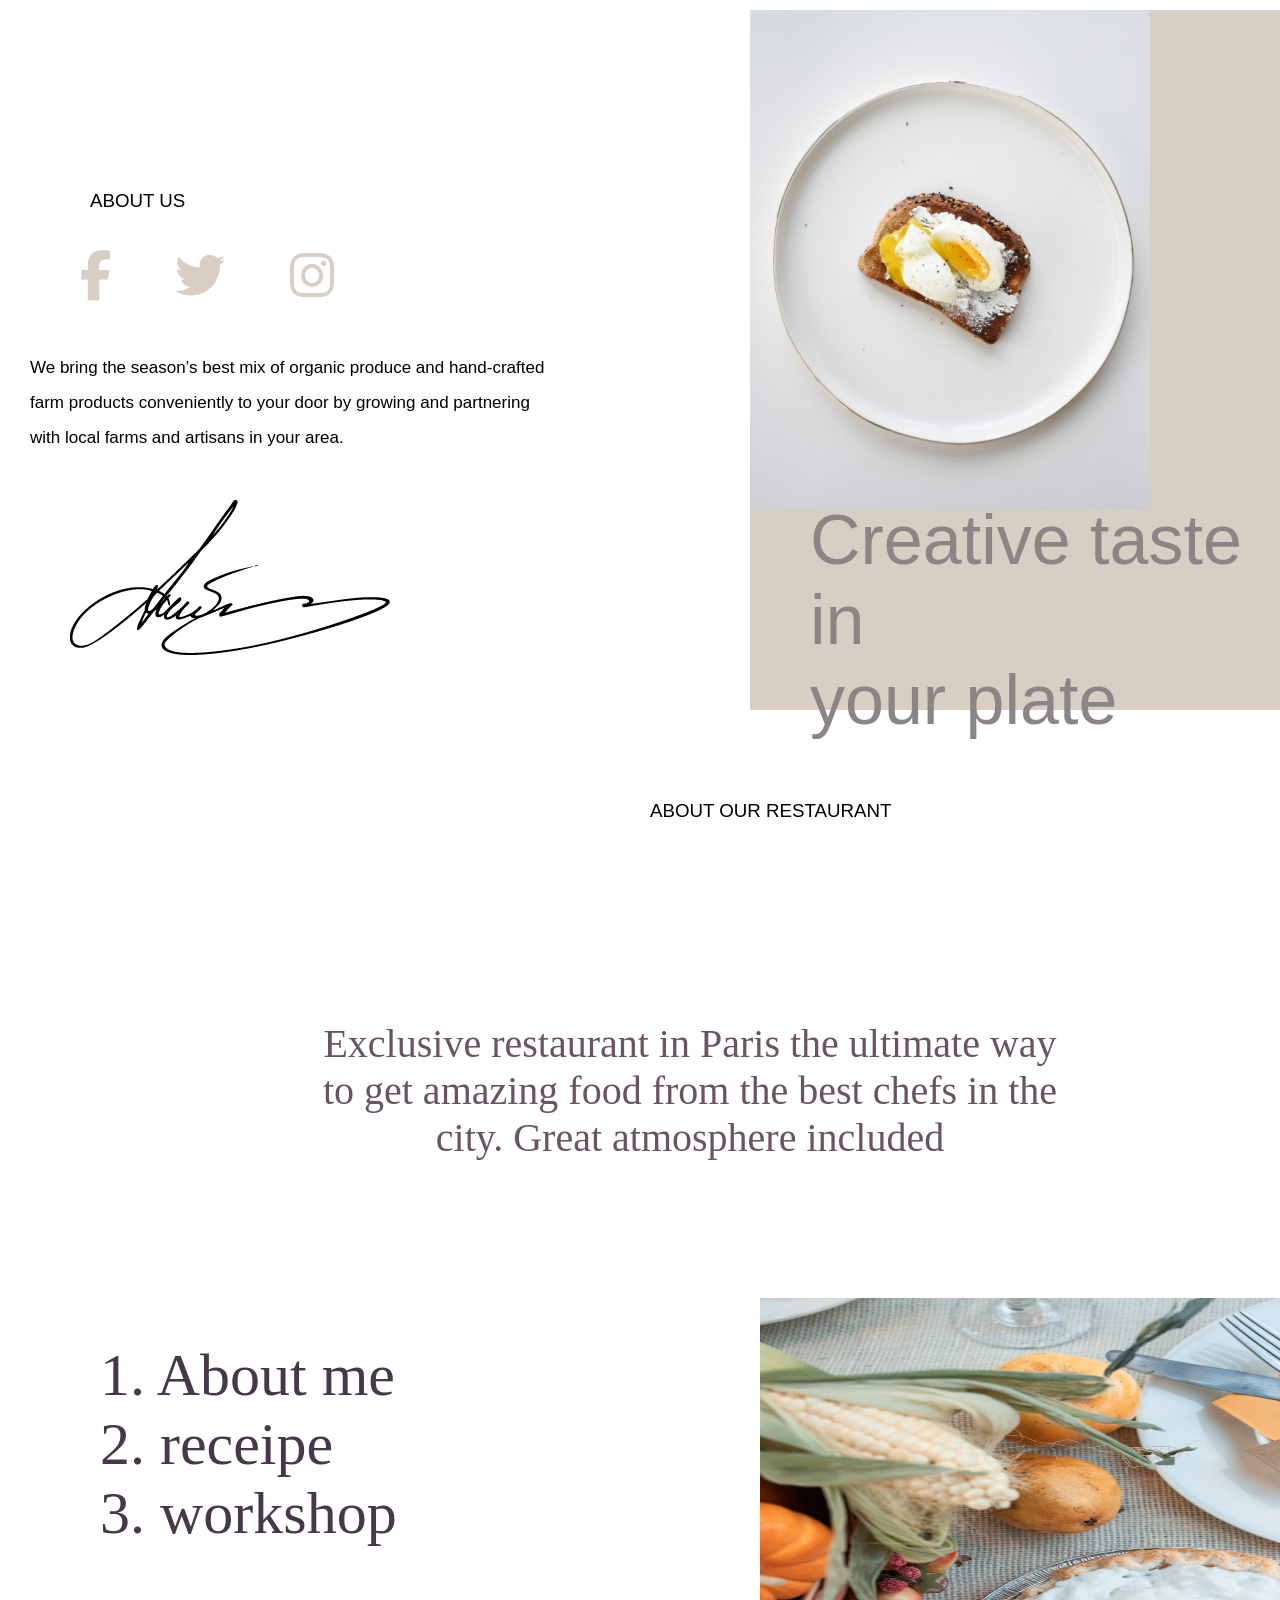
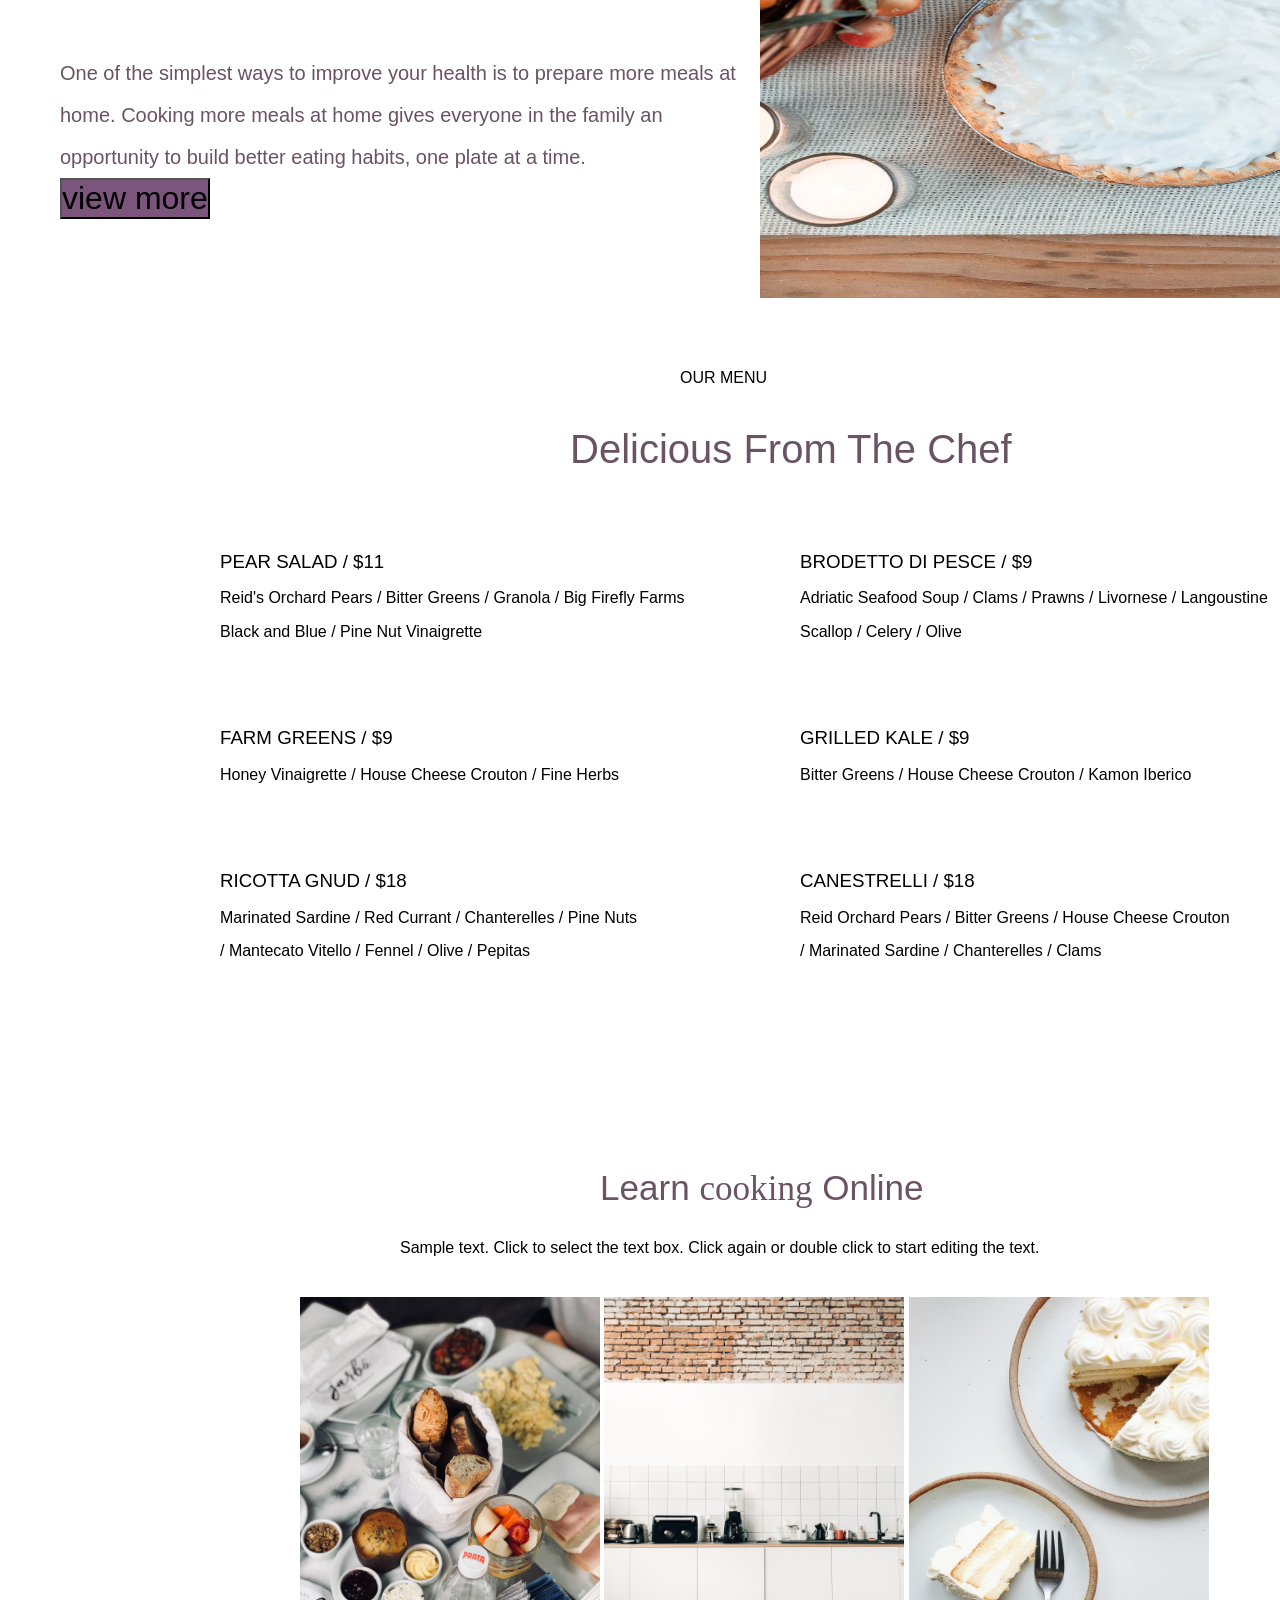
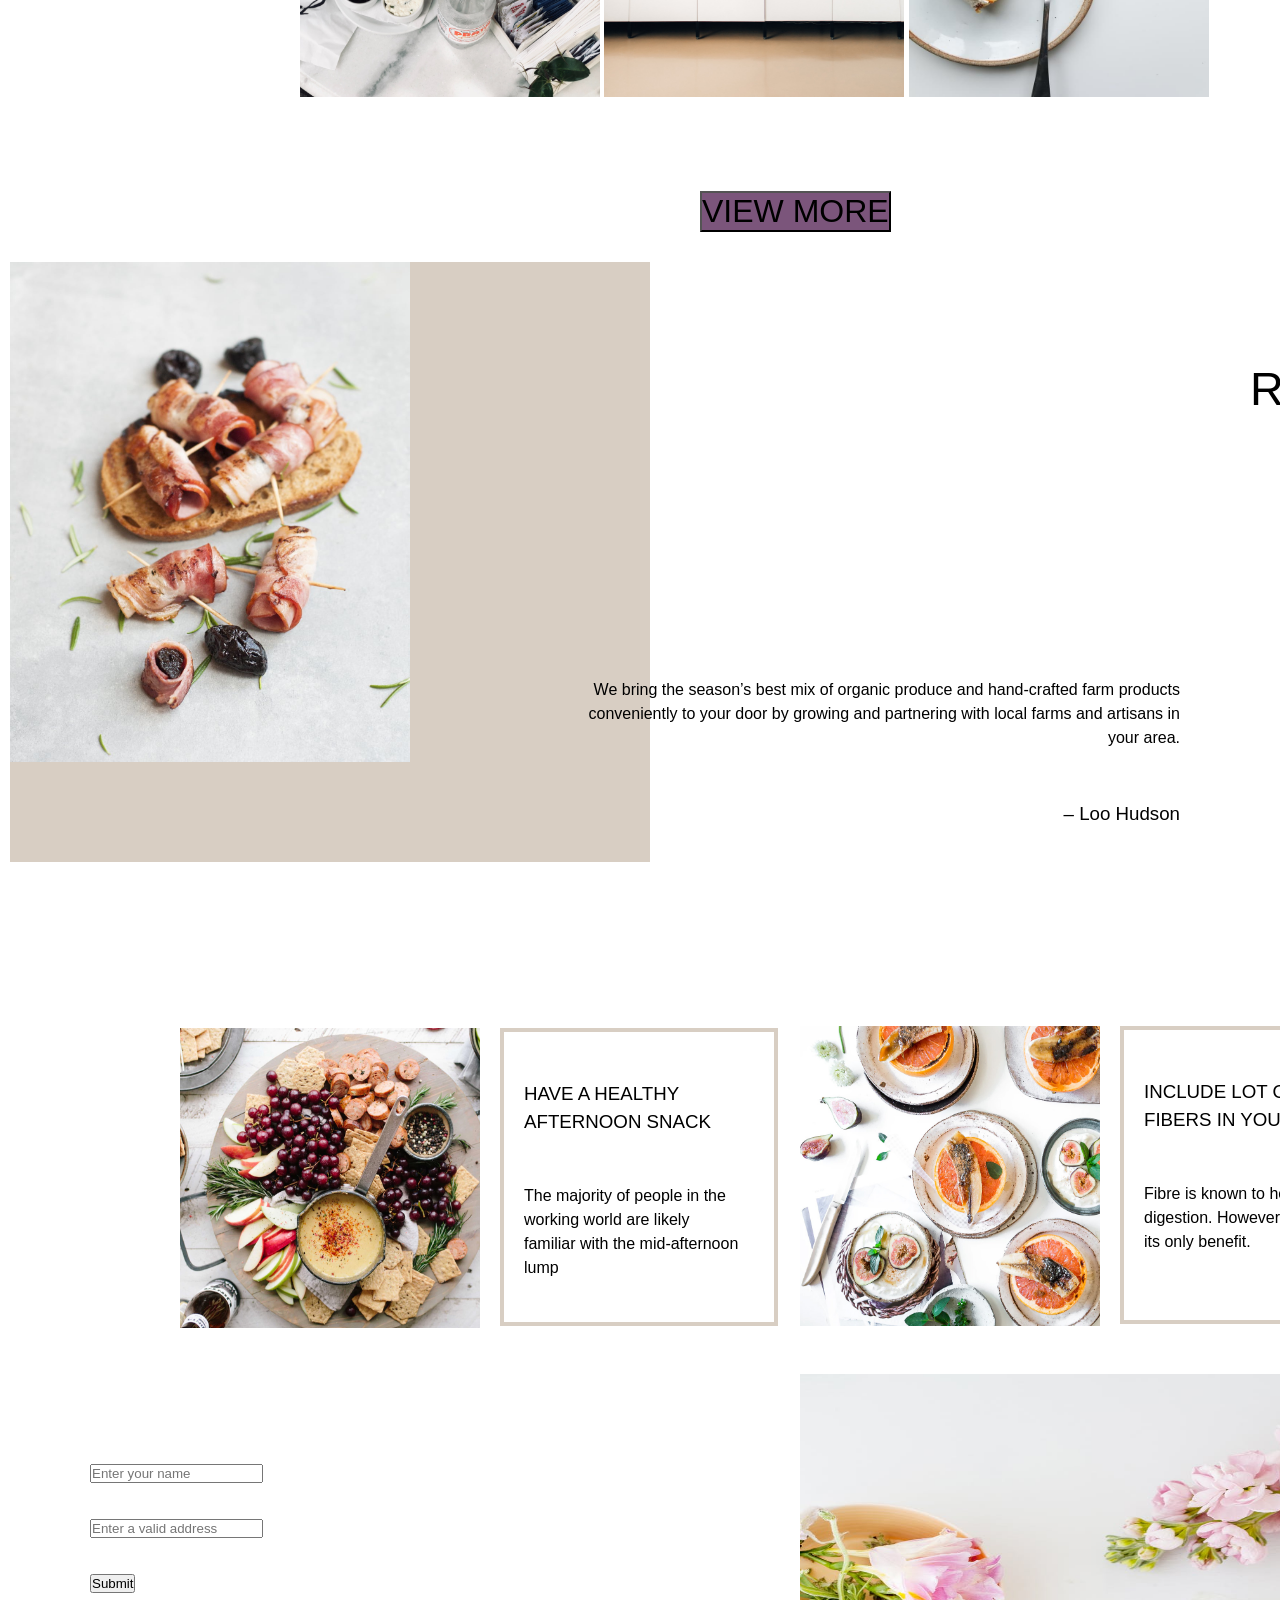
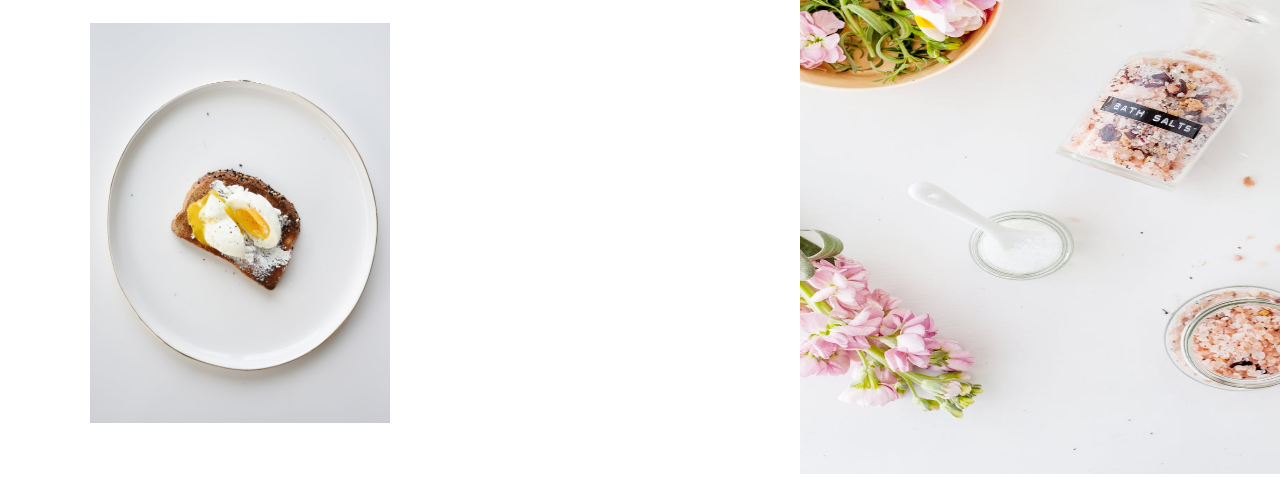
<file: index.html>
<!DOCTYPE html>
<html lang="en">

<head>
    <meta charset="UTF-8">
    <meta name="viewport" content="width=device-width, initial-scale=1.0">
    <title>replica</title>
    <link rel="stylesheet" href="https://cdnjs.cloudflare.com/ajax/libs/font-awesome/6.4.0/css/all.min.css">
    <link rel="stylesheet" href="style.css">
    <meta name="viewport" content="width=device-width, initial-scale=1.0">
</head>

<body>
    <div class="a">
        <div id="a">
            <h3>ABOUT US</h3>
        </div>
        <div class="b">
            <i class="fa-brands fa-facebook-f"></i>
            <i class="fa-brands fa-twitter"></i>
            <i class="fa-brands fa-instagram"></i>
        </div>
        <div class="c">
            <p class="p1">We bring the season’s best mix of organic produce and hand-crafted <br>farm products
                conveniently to
                your door by growing
                and partnering <br>with local farms and artisans in your area.</p>

        </div>
    </div>
    <div id="b">
        <img src="./images/10016.jpeg" alt="" width="400px" height="500px">
    </div>
    <h2>Creative taste in<br> your plate</h2>
    <div id="e">
        <img src="./images/10008.png">
    </div>
    <div class="d">
        <div id="about">
            <h3>ABOUT OUR RESTAURANT</h3>
        </div>
        <p class="p2">Exclusive<span style=font-family:fantasy;> restaurant in Paris</span> the ultimate way<br> to get
            amazing
            food from the best chefs in the
            <br>city.<span style=font-family:fantasy;> Great atmosphere included
            </span>
        </p>
        <ol>
            1. About me<br>
            <span style=font-family:fantasy;>2. receipe</span><br>
            3. workshop<br>
        </ol>
        <div id="f">
            <img src="./images/10017.jpeg" alt="" width="750px" height="600px">
            <p class="p3">One of the simplest ways to improve your health is to prepare more meals at<br> home. Cooking
                more meals at home gives
                everyone in the family an<br> opportunity to build better eating habits, one plate at a time.</p>
            <div id="button">
                <button type="button" id="view-more-action">view more</button>
            </div>
        </div>
        <div id="g">
            <h4>OUR MENU</h4>
        </div>
        <p class="p5"> Delicious From The Chef</p>
        <div class="menu-container">
            <div class="menu-item">
                <h3>PEAR SALAD / $11</h3>
                <p class="p6">Reid's Orchard Pears / Bitter Greens / Granola / Big Firefly Farms<br> Black and Blue /
                    Pine
                    Nut
                    Vinaigrette</p>
            </div>
            <div class="menu-item">
                <h3>BRODETTO DI PESCE / $9</h3>
                <p class="p7">Adriatic Seafood Soup / Clams / Prawns / Livornese / Langoustine<br> Scallop / Celery /
                    Olive
                </p>
            </div>

            <div class="menu-item">
                <h3>FARM GREENS / $9</h3>
                <p class="p8">Honey Vinaigrette / House Cheese Crouton / Fine Herbs</p>
            </div>

            <div class="menu-item">
                <h3>GRILLED KALE / $9</h3>
                <p class="p9">Bitter Greens / House Cheese Crouton / Kamon Iberico</p>
            </div>

            <div class="menu-item">
                <h3>RICOTTA GNUD / $18</h3>
                <p class="p10">Marinated Sardine / Red Currant / Chanterelles / Pine Nuts <br>/ Mantecato Vitello /
                    Fennel /
                    Olive /
                    Pepitas</p>
            </div>

            <div class="menu-item">
                <h3>CANESTRELLI / $18</h3>
                <p class="p11">Reid Orchard Pears / Bitter Greens / House Cheese Crouton <br>/ Marinated Sardine /
                    Chanterelles /
                    Clams</p>
            </div>
        </div>
        <div id="learn">
            <h3>Learn <span style=font-family:cursive>cooking</span> Online</h3>
        </div>
        <div id="learn-more">
            <p class="p12">Sample text. Click to select the text box. Click again or double click to start editing
                the text.</p>
        </div>
        <div id="images">
            <img src="./images/10013.jpg" alt="" width="300px" height="400px">
            <img src="./images/10012.jpg" alt="" width="300px" height="400px">
            <img src="./images/10009.jpg" alt="" width="300px" height="400px">
        </div>
        <div id="button2">
            <button type="button" id="view-more-action">VIEW MORE</button>
        </div>
        <div id="final-image">
            <img src="./images/10015.jpeg" alt="" width="400px" height="500px">
        </div>
        <div id="h">
            <h3>Reviews</h3>
        </div>
        <div class="bakery">
            <h3> B A K E R Y </h3>
        </div>
        <div id="quatation">
            <i class="fa-solid fa-quote-left"></i>
        </div>
        <div class="review">
            <p class="p13">We bring the season’s best mix of organic produce and hand-crafted farm products<br>
                conveniently
                to your door by growing
                and partnering with local farms and artisans in<br> your area.</p>
            </p>
            <div id="author">
                <h3>– Loo Hudson</h3>
            </div>
            <div class="h">
                <img src="./images/10018.jpeg" alt="" width="300px" height="300px">
            </div>
            <div id="k">
                <h3><br>HAVE A HEALTHY<br> AFTERNOON SNACK</h3><br><br>
                <p class="p14">The majority of people in the<br> working world are likely <br>familiar with the
                    mid-afternoon <br>lump</p>
            </div>
            <div id="l">
                <img src="./images/10019.jpeg" alt="" width="300px" height="300px">
            </div>
            <div id="m">
                <h3><br>INCLUDE LOT OF <BR>FIBERS IN YOUR DIET</h3><br><br>
                <p class="p15">Fibre is known to help aid with<br> digestion. However, that’s not<br> its only benefit.
                </p>
            </div>
        </div>
        <div id="n">
            <img src="./images/10020.jpeg" alt="" width="700px" height="700px">
        </div>
        <div id="o">
            <div class="form">
                <input type="name" placeholder="Enter your name"><br>
                <input type="address" placeholder="Enter a valid address"><br>
                <button type="submit">Submit</button>
            </div>
        </div>
        <div id="finalimg">
            <img src="./images/10016.jpeg" alt="" width="300px" height="400px">
        </div>
    </div>
</body>

</html>
</file>
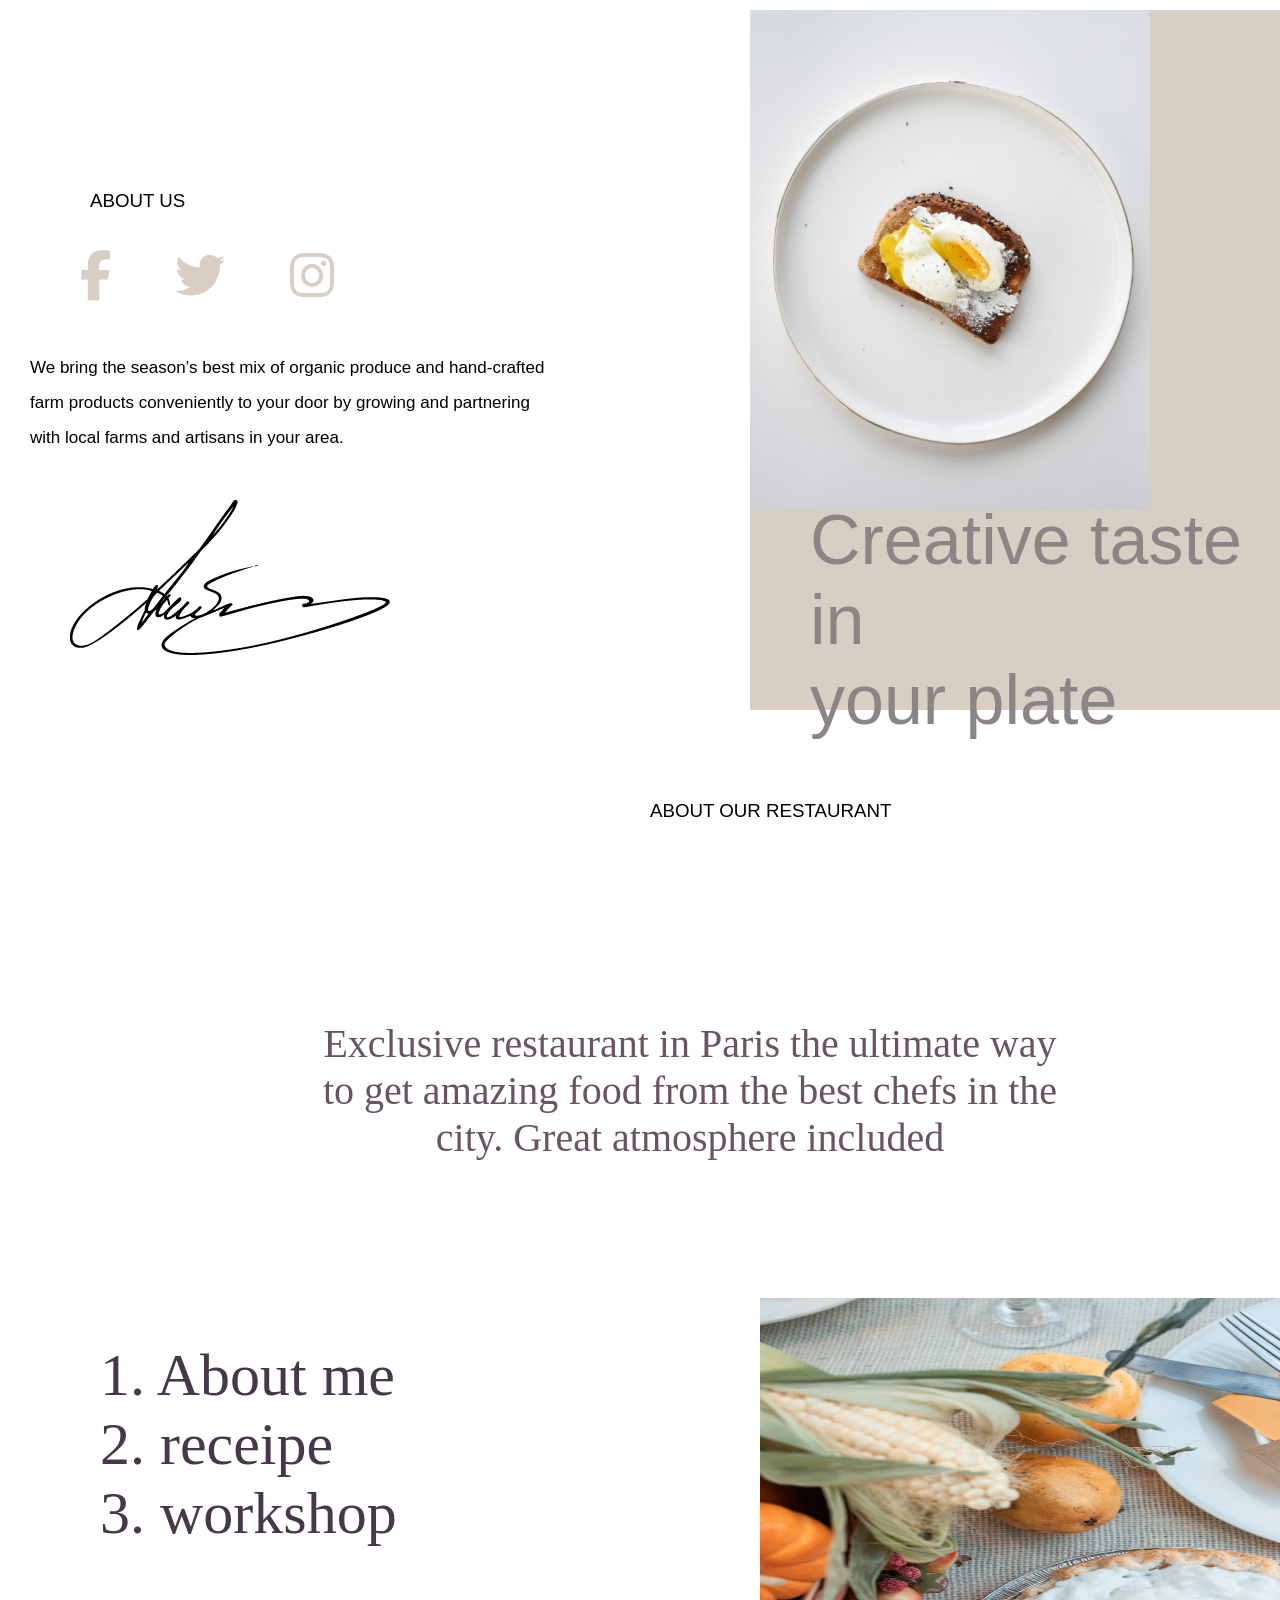
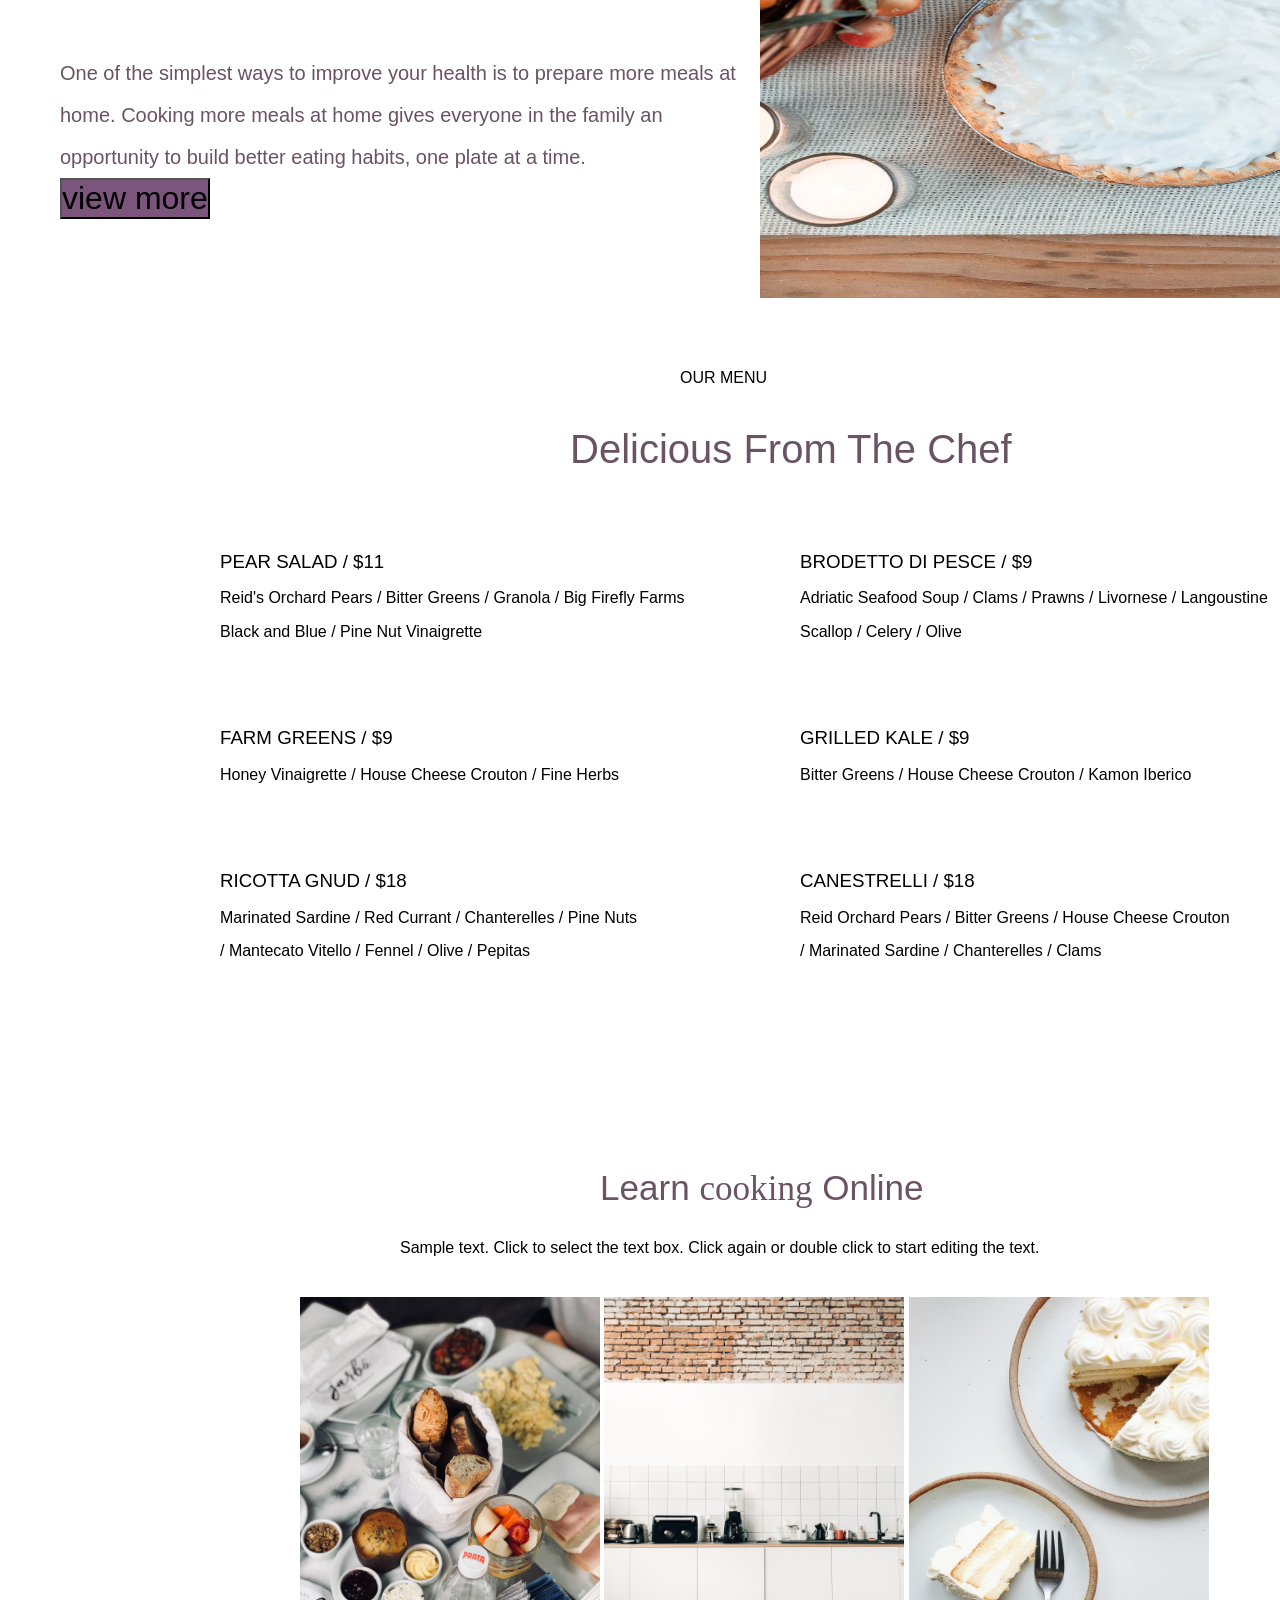
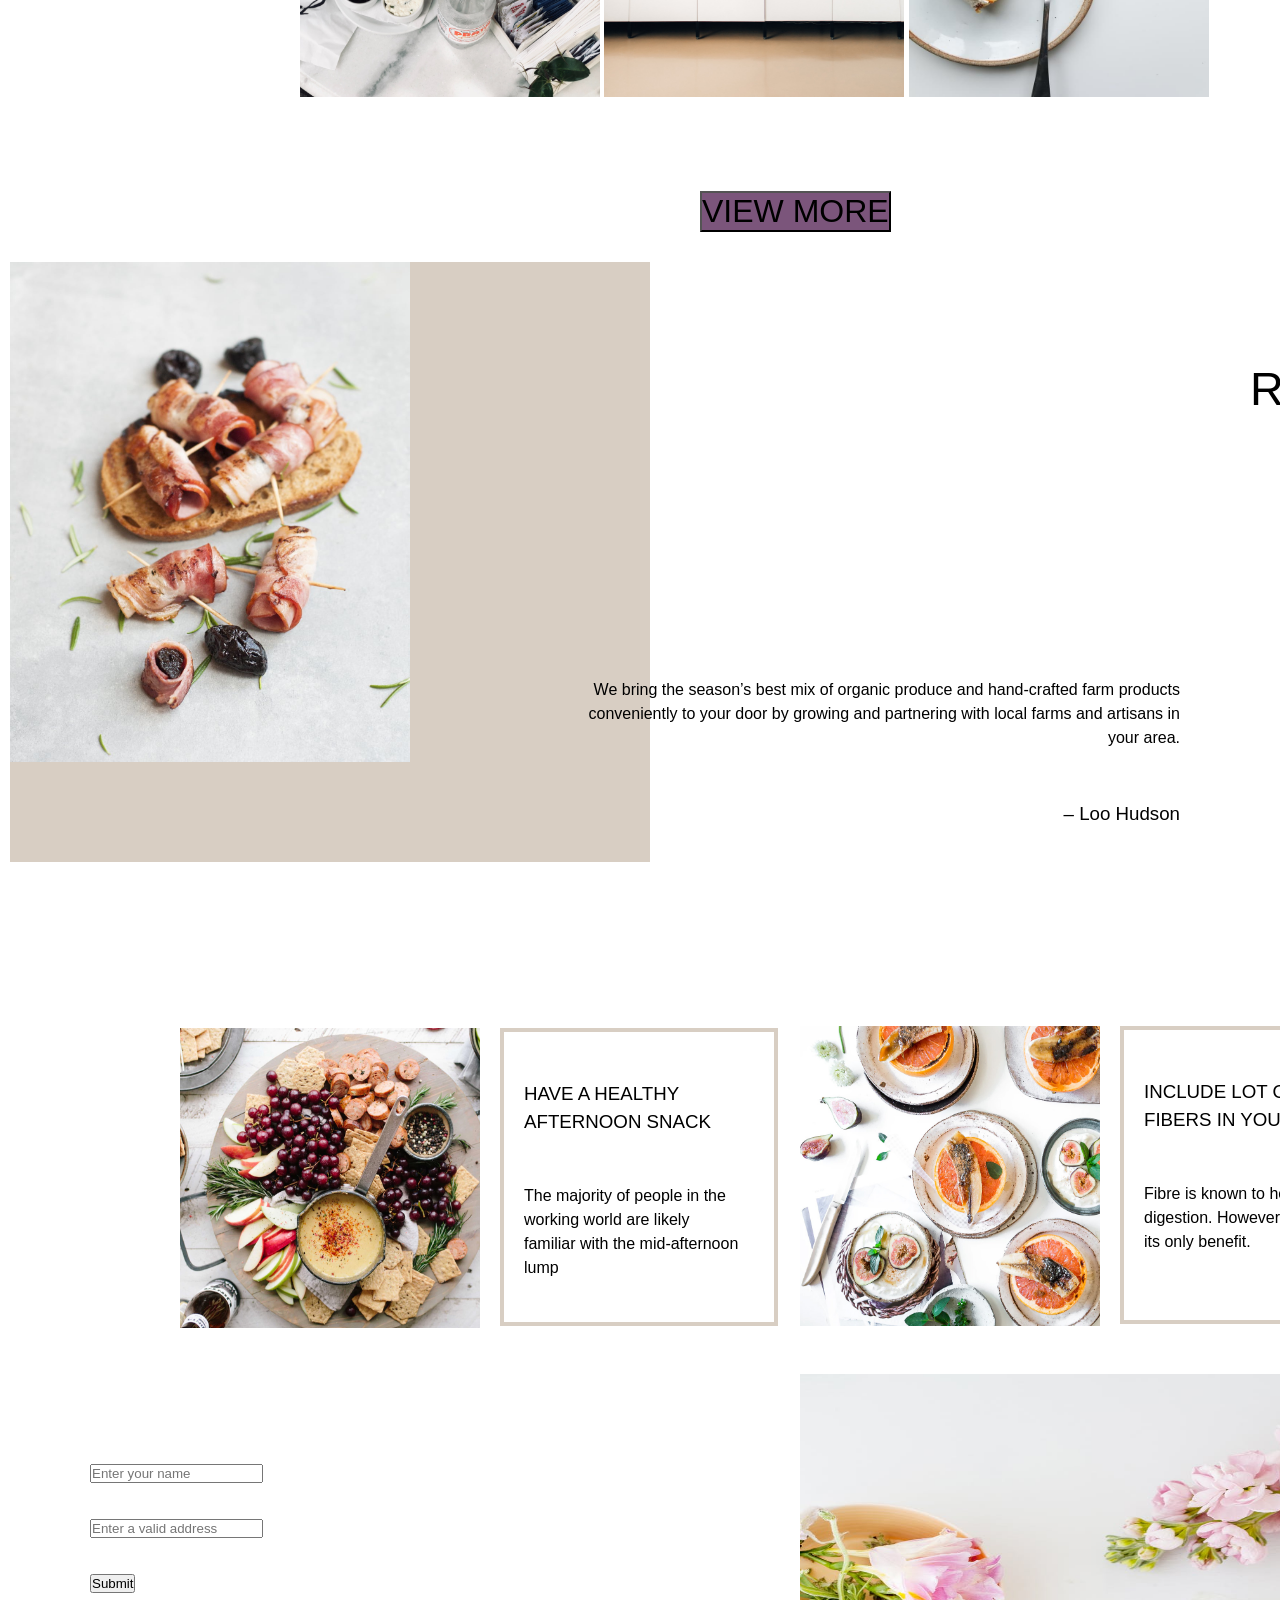
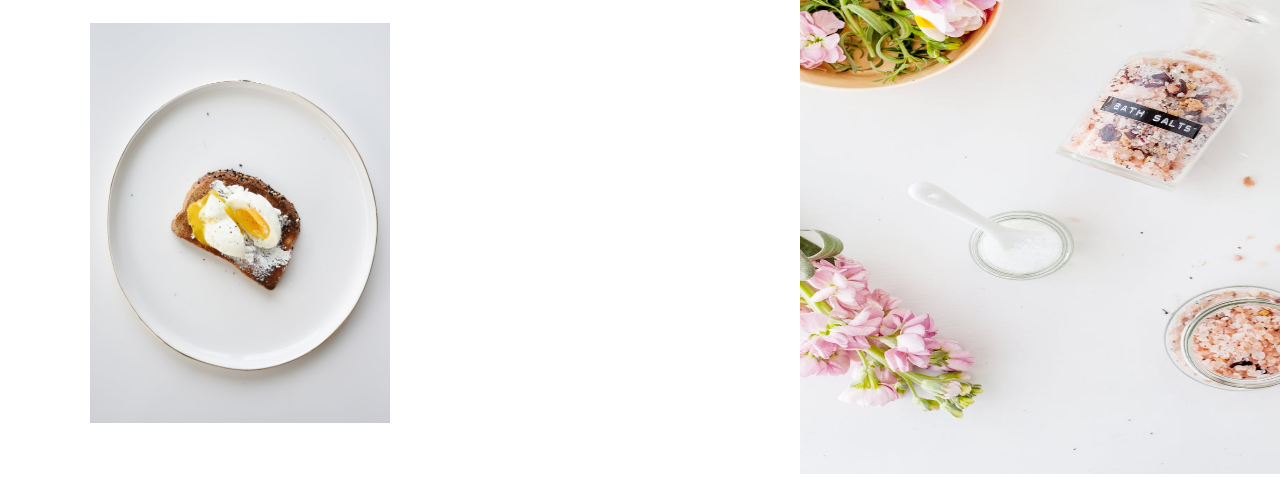
<file: sree.html>
<!DOCTYPE html>
<html lang="en">

<head>
    <meta charset="UTF-8">
    <meta name="viewport" content="width=device-width, initial-scale=1.0">
    <title>replica</title>
    <link rel="stylesheet" href="https://cdnjs.cloudflare.com/ajax/libs/font-awesome/6.4.0/css/all.min.css">
    <link rel="stylesheet" href="style.css">
    <meta name="viewport" content="width=device-width, initial-scale=1.0">
</head>

<body>
    <div class="a">
        <div id="a">
            <h3>ABOUT US</h3>
        </div>
        <div class="b">
            <i class="fa-brands fa-facebook-f"></i>
            <i class="fa-brands fa-twitter"></i>
            <i class="fa-brands fa-instagram"></i>
        </div>
        <div class="c">
            <p class="p1">We bring the season’s best mix of organic produce and hand-crafted <br>farm products
                conveniently to
                your door by growing
                and partnering <br>with local farms and artisans in your area.</p>

        </div>
    </div>
    <div id="b">
        <img src="./images/10016.jpeg" alt="" width="400px" height="500px">
    </div>
    <h2>Creative taste in<br> your plate</h2>
    <div id="e">
        <img src="./images/10008.png">
    </div>
    <div class="d">
        <div id="about">
            <h3>ABOUT OUR RESTAURANT</h3>
        </div>
        <p class="p2">Exclusive<span style=font-family:fantasy;> restaurant in Paris</span> the ultimate way<br> to get
            amazing
            food from the best chefs in the
            <br>city.<span style=font-family:fantasy;> Great atmosphere included
            </span>
        </p>
        <ol>
            1. About me<br>
            <span style=font-family:fantasy;>2. receipe</span><br>
            3. workshop<br>
        </ol>
        <div id="f">
            <img src="./images/10017.jpeg" alt="" width="750px" height="600px">
            <p class="p3">One of the simplest ways to improve your health is to prepare more meals at<br> home. Cooking
                more meals at home gives
                everyone in the family an<br> opportunity to build better eating habits, one plate at a time.</p>
            <div id="button">
                <button type="button" id="view-more-action">view more</button>
            </div>
        </div>
        <div id="g">
            <h4>OUR MENU</h4>
        </div>
        <p class="p5"> Delicious From The Chef</p>
        <div class="menu-container">
            <div class="menu-item">
                <h3>PEAR SALAD / $11</h3>
                <p class="p6">Reid's Orchard Pears / Bitter Greens / Granola / Big Firefly Farms<br> Black and Blue /
                    Pine
                    Nut
                    Vinaigrette</p>
            </div>
            <div class="menu-item">
                <h3>BRODETTO DI PESCE / $9</h3>
                <p class="p7">Adriatic Seafood Soup / Clams / Prawns / Livornese / Langoustine<br> Scallop / Celery /
                    Olive
                </p>
            </div>

            <div class="menu-item">
                <h3>FARM GREENS / $9</h3>
                <p class="p8">Honey Vinaigrette / House Cheese Crouton / Fine Herbs</p>
            </div>

            <div class="menu-item">
                <h3>GRILLED KALE / $9</h3>
                <p class="p9">Bitter Greens / House Cheese Crouton / Kamon Iberico</p>
            </div>

            <div class="menu-item">
                <h3>RICOTTA GNUD / $18</h3>
                <p class="p10">Marinated Sardine / Red Currant / Chanterelles / Pine Nuts <br>/ Mantecato Vitello /
                    Fennel /
                    Olive /
                    Pepitas</p>
            </div>

            <div class="menu-item">
                <h3>CANESTRELLI / $18</h3>
                <p class="p11">Reid Orchard Pears / Bitter Greens / House Cheese Crouton <br>/ Marinated Sardine /
                    Chanterelles /
                    Clams</p>
            </div>
        </div>
        <div id="learn">
            <h3>Learn <span style=font-family:cursive>cooking</span> Online</h3>
        </div>
        <div id="learn-more">
            <p class="p12">Sample text. Click to select the text box. Click again or double click to start editing
                the text.</p>
        </div>
        <div id="images">
            <img src="./images/10013.jpg" alt="" width="300px" height="400px">
            <img src="./images/10012.jpg" alt="" width="300px" height="400px">
            <img src="./images/10009.jpg" alt="" width="300px" height="400px">
        </div>
        <div id="button2">
            <button type="button" id="view-more-action">VIEW MORE</button>
        </div>
        <div id="final-image">
            <img src="./images/10015.jpeg" alt="" width="400px" height="500px">
        </div>
        <div id="h">
            <h3>Reviews</h3>
        </div>
        <div class="bakery">
            <h3> B A K E R Y </h3>
        </div>
        <div id="quatation">
            <i class="fa-solid fa-quote-left"></i>
        </div>
        <div class="review">
            <p class="p13">We bring the season’s best mix of organic produce and hand-crafted farm products<br>
                conveniently
                to your door by growing
                and partnering with local farms and artisans in<br> your area.</p>
            </p>
            <div id="author">
                <h3>– Loo Hudson</h3>
            </div>
            <div class="h">
                <img src="./images/10018.jpeg" alt="" width="300px" height="300px">
            </div>
            <div id="k">
                <h3><br>HAVE A HEALTHY<br> AFTERNOON SNACK</h3><br><br>
                <p class="p14">The majority of people in the<br> working world are likely <br>familiar with the
                    mid-afternoon <br>lump</p>
            </div>
            <div id="l">
                <img src="./images/10019.jpeg" alt="" width="300px" height="300px">
            </div>
            <div id="m">
                <h3><br>INCLUDE LOT OF <BR>FIBERS IN YOUR DIET</h3><br><br>
                <p class="p15">Fibre is known to help aid with<br> digestion. However, that’s not<br> its only benefit.
                </p>
            </div>
        </div>
        <div id="n">
            <img src="./images/10020.jpeg" alt="" width="700px" height="700px">
        </div>
        <div id="o">
            <div class="form">
                <input type="name" placeholder="Enter your name"><br>
                <input type="address" placeholder="Enter a valid address"><br>
                <button type="submit">Submit</button>
            </div>
        </div>
        <div id="finalimg">
            <img src="./images/10016.jpeg" alt="" width="300px" height="400px">
        </div>
    </div>
</body>

</html>
</file>
<file: style.css>
* {
   margin: 0;
   padding: 0;
   font-family: Arial, Helvetica, sans-serif;
   font-weight: lighter;
}

.a {
   height: 100vh;
   display: flex;
   justify-content: center;
   gap: 150px;
}

#a {
   position: absolute;
   margin-top: 190px;
   left: 90px;
}

.b {

   position: absolute;
   top: 250px;
   left: 20px;

}

i {
   font-size: 50px;
   margin-left: 60px;
   color: #D8CEC3;
}

.p1 {
   position: absolute;
   top: 350px;
   left: 30px;
   font-size: 17px;
   color: black;
   font-weight: lighter;
   font-family: 'Trebuchet MS', 'Lucida Sans Unicode', 'Lucida Grande', 'Lucida Sans', Arial, sans-serif;
   line-height: 35px;

}

#b {
   background-color: #D8CEC3;
   height: 700px;
   top: 10px;
   left: 750px;
   position: absolute;
   width: 50%;
}

h2 {
   position: absolute;
   top: 500px;
   left: 810px;
   font-size: 70px;
   color: rgb(139, 133, 133)
}

#e {
   position: absolute;
   top: 500px;
   left: 70px;
   font-size: 20px;
}

#about {
   position: absolute;
   top: 800px;
   left: 650px;
   justify-content: center;
   font-family: 'Gill Sans', 'Gill Sans MT', Calibri, 'Trebuchet MS', sans-serif;
}

.p2 {
   font-size: 40px;
   color: #6a5362;
   margin-top: 120px;
   margin-left: 100px;
   font-family: cursive;
   text-align: center;
}

ol {
   font-size: 60px;
   font-family: serif;
   color: rgb(68, 56, 74);
   margin-top: 180px;
   margin-left: 100px;
   font-weight: lighter;
}

#f {
   margin-top: -250px;
   margin-left: 760px;
}

.p3 {
   margin-left: -700px;
   margin-top: -250px;
   font-size: 20px;
   color: #6a5362;
   font-family: 'Trebuchet MS', 'Lucida Sans Unicode', 'Lucida Grande', 'Lucida Sans', Arial, sans-serif;
   line-height: 2.1;
}

#button {
   margin-left: -700px;
}

#view-more-action {
   background-color: rgb(123, 85, 123);
   font-size: xx-large;
   left: -1300px;
   top: -90px;
}

#g {
   margin-left: 680px;
   margin-top: 150px;
}

.p5 {
   color: #6a5362;
   font-family: 'Segoe UI', Tahoma, Geneva, Verdana, sans-serif;
   font-size: 40px;
   margin-left: 570px;
   margin-top: 40px;
   font-weight: bolder;
}

h1 span {
   font-style: italic;
}

.menu-container {
   display: grid;
   grid-template-columns: repeat(2, 1fr);
   gap: 70px 100px;
   font-family: 'Times New Roman', Times, serif;
   margin-left: 220px;
   line-height: 2.1;
   margin-top: 70px;
   justify-content: center
}

#learn {
   font-size: 30px;
   font-family: 'Gill Sans', 'Gill Sans MT', Calibri, 'Trebuchet MS', sans-serif;
   color: #6a5362;
   margin-top: 200px;
   margin-left: 600px;
}

#learn-more {
   margin-left: 400px;
   margin-top: 30px;
}

#images {
   margin-left: 300px;
   margin-top: 40px;
   animation: zoomineffect 2s ease-out forwards;
}

@keyframes zoomineffect {
   0% {
      transform: scale(0);
      opacity: 0;
   }
}

#button2 {
   margin-left: 700px;
   margin-top: 90px;
   color: #6a5362;
}

#final-image {
   background-color: #D8CEC3;
   width: 50%;
   height: 600px;
   margin-left: 10px;
   margin-top: 30px;
}

#h {
   font-size: 40px;
   margin-left: 1250px;
   margin-top: -500px;
}

.bakery {
   margin-left: 1300px;
   margin-top: 60px;
}

#quatation {
   margin-left: 1270px;
   margin-top: 20px;
}

.review {
   margin-right: 100px;
   text-align: right;
   line-height: 1.5;
}

#author {
   margin-left: 800px;
   margin-top: 50px;
}

.h {
   margin-top: 200px;
   position: absolute;
   left: 180px;
}

#k {
   margin-top: 200px;
   margin-left: 500px;
   border: 4px solid #D8CEC3;
   width: 250px;
   height: 270px;
   text-align: left;
   padding-top: 20px;
   padding-left: 20px;
}

#l {
   margin-top: -300px;
   position: absolute;
   left: 800px;
}

#m {
   margin-left: -40px;
   margin-top: -280px;
   border: 4px solid #D8CEC3;
   width: 250px;
   height: 270px;
   margin-left: 1120px;
   margin-top: -300px;
   padding-top: 20px;
   padding-left: 20px;
   text-align: left;
}

#n {
   margin-left: 800px;
   margin-top: 50px;
}

#o {
   margin-top: -650px;
   margin-left: 90px;
   font-size: 100px;
   line-height: 0.3;
}
#finalimg{
   margin-top: 30px;
   margin-left: 90px;
}
</file>
